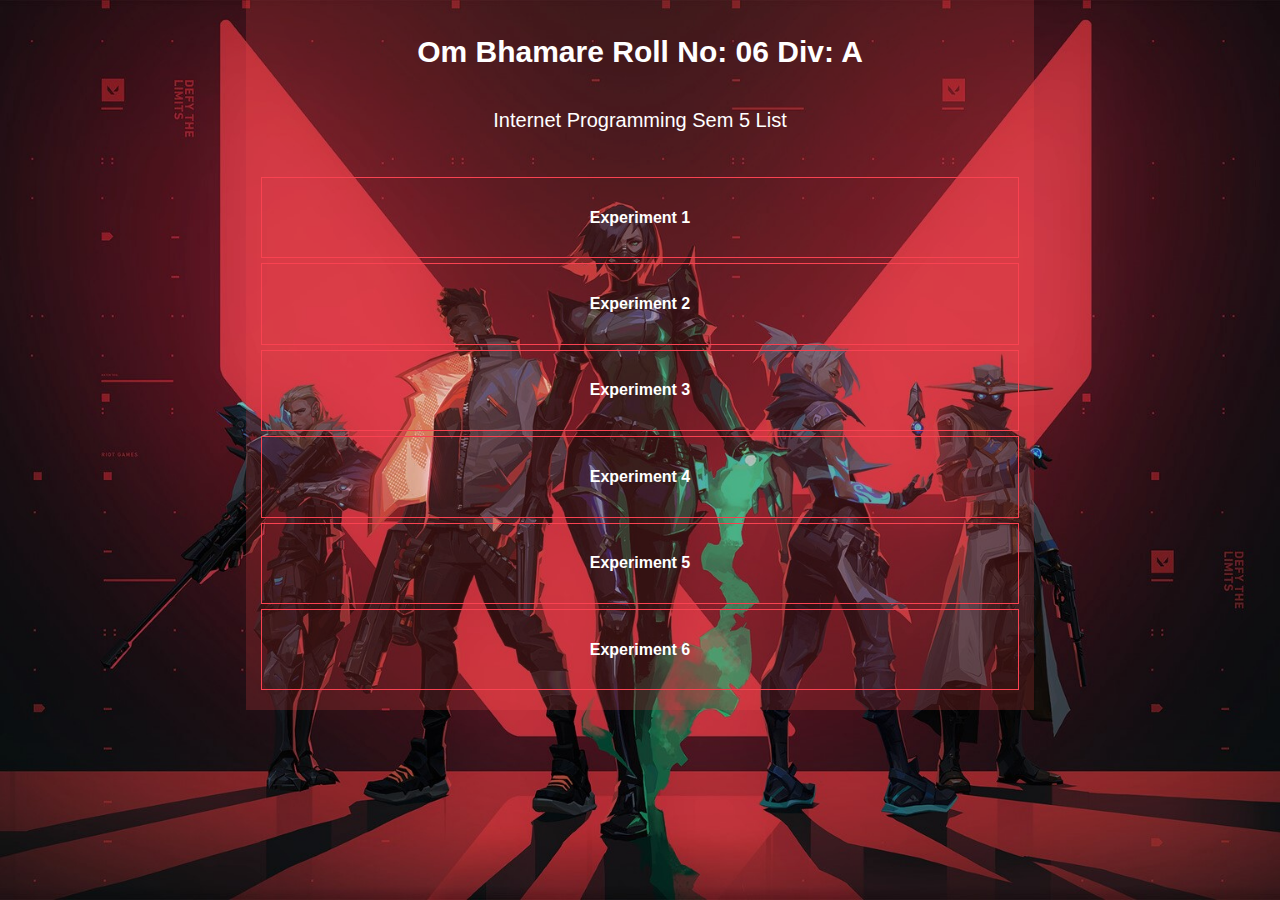
<file: index.html>
<!DOCTYPE html>
<html lang="en">

<head>
    <meta charset="UTF-8">
    <meta http-equiv="X-UA-Compatible" content="IE=edge">
    <meta name="viewport" content="width=device-width, initial-scale=1.0">
    <link rel="stylesheet" href="css/index.css">
    <script src="https://ajax.googleapis.com/ajax/libs/jquery/2.1.4/jquery.min.js"></script>
    <title>Om Bhamare</title>
</head>

<body>
    <div class="content">
        <div class="top">
            <h2 id="name">
                Om Bhamare Roll No: 06 Div: A
            </h2>
        </div>
        <script src="Home.js"></script>
        <div class="top">
            <p class="top-para">Internet Programming Sem 5 List</p>
        </div>
        <div class="middle">
            <div class="exp-card">
                <a href="Experiment1.html">
                    <div class="card">
                        <h1 id="exp1">Experiment 1</h1>
                    </div>
                </a>
                <a href="Experiment2.html">
                    <div class="card">
                        <h1 id="exp1">Experiment 2</h1>
                    </div>
                </a>
                <div class="card">
                    <h1 id="exp1">Experiment 3</h1>
                </div>
                <a href="Experiment4.html">
                    <div class="card">
                        <h1 id="exp1">Experiment 4</h1>
                    </div>
                </a>
                <div class="card">
                    <h1 id="exp1">Experiment 5</h1>
                </div>
                <div class="card">
                    <h1 id="exp1">Experiment 6</h1>
                </div>
            </div>
        </div>
    </div>

</body>

</html>
</file>
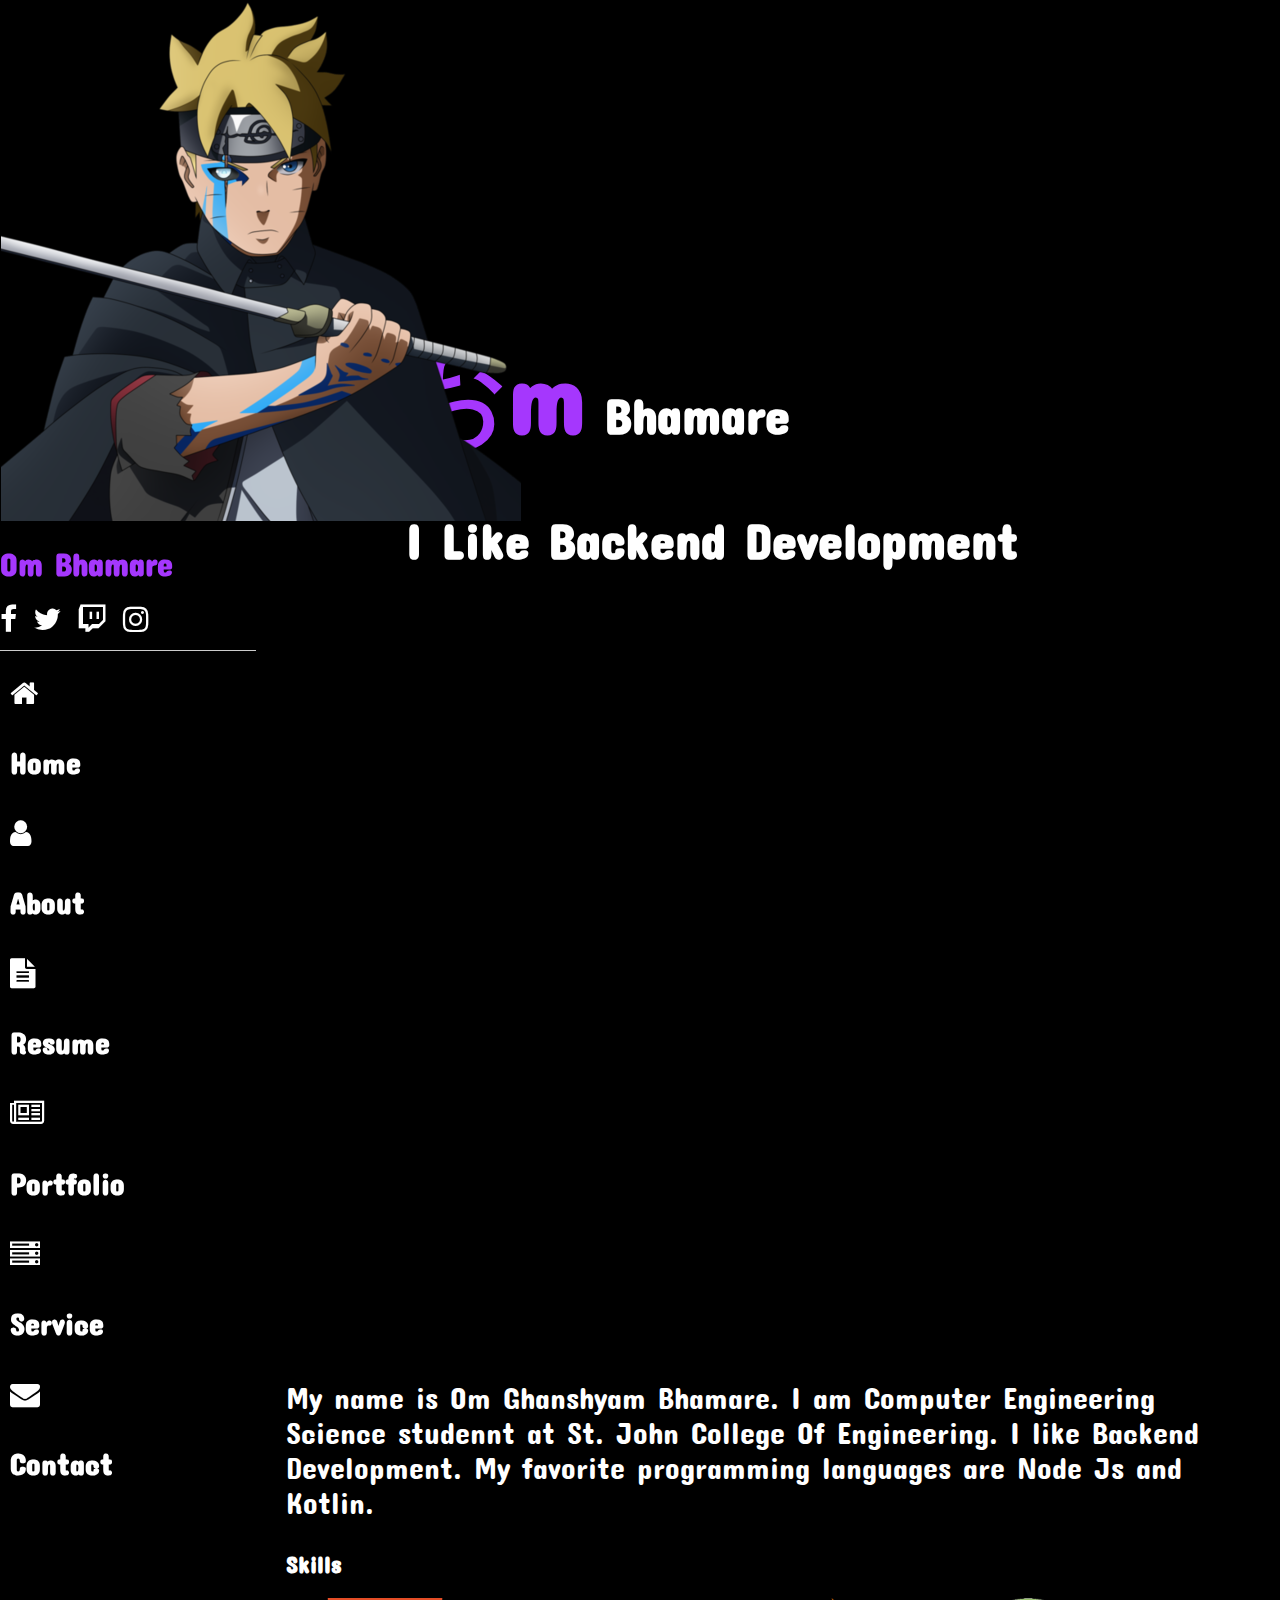
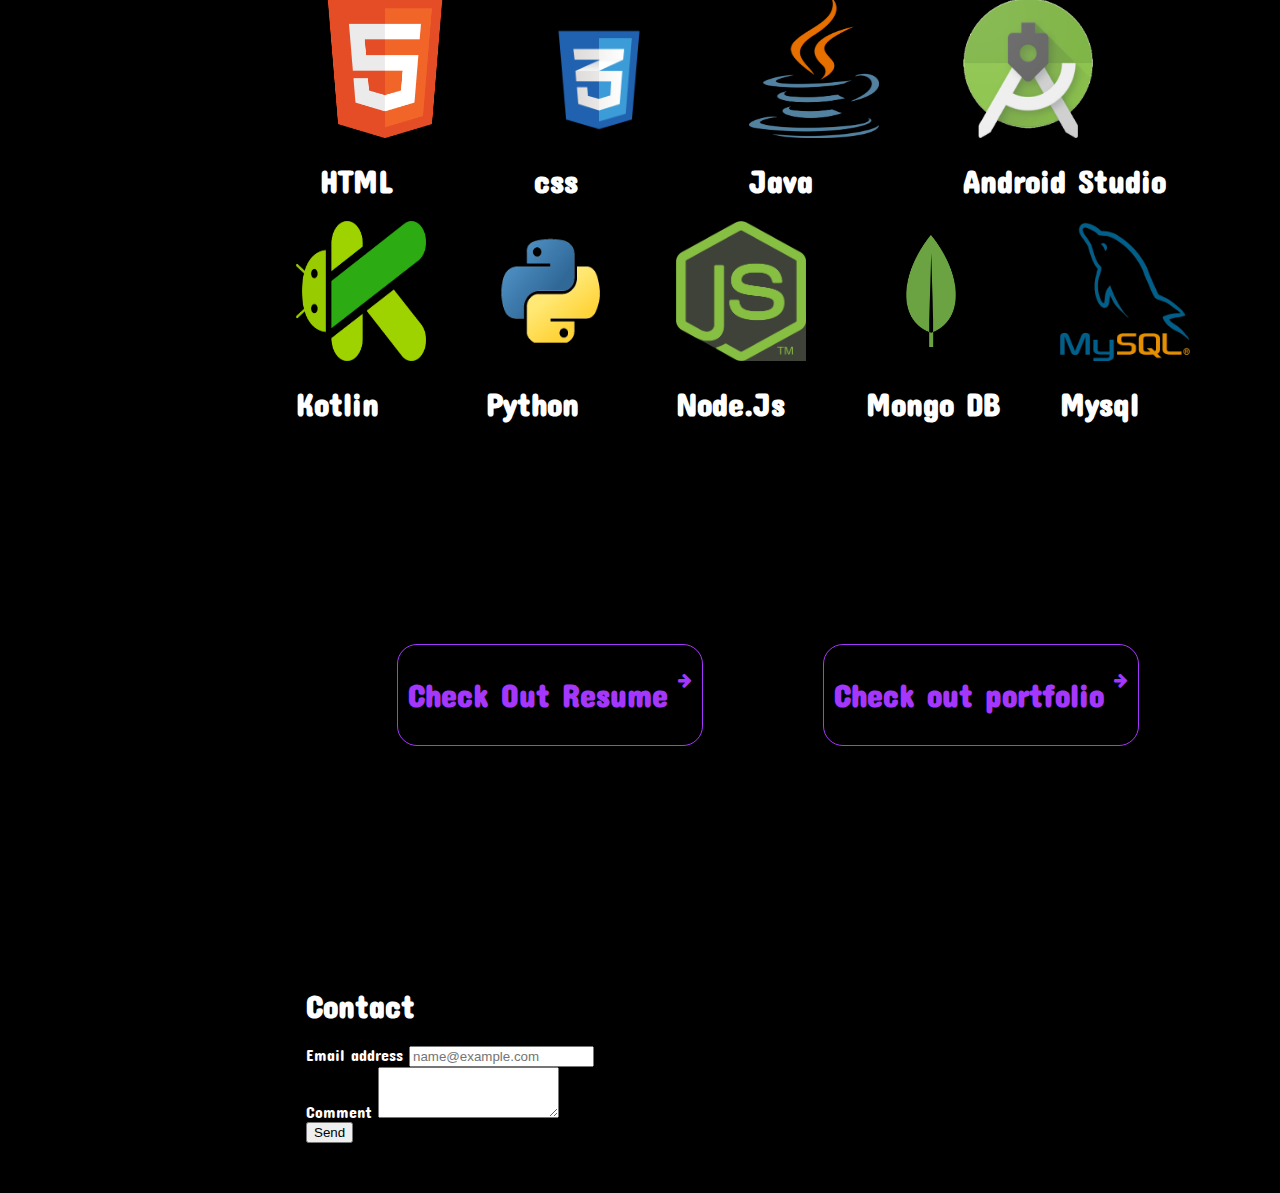
<file: Experiment1.html>
<!DOCTYPE html>
<html>

<head>
    <title>My Portfolio</title>
    <link href="https://cdn.jsdelivr.net/npm/bootstrap@5.0.2/dist/css/bootstrap.min.css" rel="stylesheet"
        integrity="sha384-EVSTQN3/azprG1Anm3QDgpJLIm9Nao0Yz1ztcQTwFspd3yD65VohhpuuCOmLASjC" crossorigin="anonymous">
    <!-- <link rel="stylesheet" href="path/to/bootstrap/css/bootstrap.min.css">
    <link rel="stylesheet" href="path/to/font-awesome/css/font-awesome.min.css"> -->
    <link rel="stylesheet" href="//maxcdn.bootstrapcdn.com/font-awesome/4.3.0/css/font-awesome.min.css">

    <style>
        @import url('https://fonts.googleapis.com/css2?family=Architects+Daughter&family=Concert+One&family=Shadows+Into+Light&display=swap');

        body {
            width: 100%;
            margin: 0;
            background: black;
            color: white;
            scroll-behavior: smooth;
            font-family: 'Concert One', cursive;
        }

        a {
            text-decoration: none;
            color: white;

            cursor: pointer;
        }

        a:hover {
            color: #A537FD;

        }

        .nav-item {
            transition: transform .3s;

        }

        .nav-item:hover {
            transform: scale(1.1);
        }

        .left {
            width: 20%;
            height: 1000px;
            position: fixed;
            z-index: 2;
            background: black;
        }

        .right {
            width: 80%;
            height: 1000px;
            position: absolute;
            left: 20%;
        }

        .icon-size {
            font-size: 30px;
        }

        .line-height {
            line-height: 50px;
        }

        .mr-5 {
            margin-right: 10px;
        }

        .mTop {
            margin-top: 150px;
        }

        .mright-10 {
            margin-right: 10px;
        }

        .mleft-10 {
            margin-left: 10px;
        }

        .text-100 {
            font-size: 100px;
        }

        .text-70 {
            font-size: 50px;
        }

        .text-30 {
            font-size: 30px;
        }

        .text-violet {
            color: #A537FD;
        }

        .text-om-animation {
            color: #A537FD;
            animation-name: example;
            animation-duration: 3s;
            animation-iteration-count: infinite;
        }

        @keyframes example {
            0% {
                color: #A537FD;
            }

            50% {
                color: rgb(255, 255, 255);
            }

            100% {
                color: #A537FD;
            }
        }

        .bg-violet {
            background: #A537FD;
        }

        .flex {
            display: flex;
        }

        .flex-wrap {
            flex-wrap: wrap;
        }

        .justify-evenly {
            justify-content: space-evenly;
        }

        hr {
            display: block;
            height: 1px;
            border: 0;
            border-top: 1px solid #ccc;
            margin: 1em 0;
            padding: 0;
        }

        .top-wrapper {
            background-image: url("img/portfoliobg1.svg");
            background-size: cover;
            height: 100%;
            padding-top: 300px;
            padding-left: 150px;
        }

        .about-wrapper {
            padding: 10px;
            margin-top: 20px;
        }

        .about-content {
            padding: 20px;
        }

        .img-size {
            width: 130px;
            height: 140px;
        }

        .skillcard {
            margin-right: 50px;
        }

        .download-wrapper {
            padding: 20px;
        }

        .boxstyle {
            border: 1px solid;
            padding: 10px;
            border-color: #A537FD;
            border-radius: 20px;
            color: #A537FD;
            transition: transform .3s;
            cursor: pointer;
        }

        .boxstyle:hover {
            transform: scale(1.1);
        }

        .contact-wrapper {
            margin-bottom: 100px;
            padding: 50px;
        }
    </style>
</head>

<body>
    <div class="d-flex ">
        <div class="left sticky-left p-2 text-center">
            <div class="mt-3">
                <img class="w-25 h-20 " src="img/borutoadult.png">
                <h1 class="text-white"><span class="text-violet">Om Bhamare</span></h1>
                <div>
                    <i class="fa fa-facebook text-white mr-5 icon-size  "></i>
                    <i class="fa fa-twitter text-white mr-5 icon-size"></i>
                    <i class="fa fa-twitch text-white mr-5 icon-size"></i>
                    <i class="fa fa-instagram text-white mr-5 icon-size"></i>
                </div>
            </div>
            <hr>
            <div class="text-white nav-item">
                <div class="d-flex mleft-10 mb-lg-4">
                    <i class="fa fa-home text-white icon-size mright-10 line-height"></i>
                    <h1 class=" line-height text-30"><a href="#top">Home</a></h1>
                </div>
            </div>
            <div class="text-white nav-item">
                <div class="d-flex mleft-10 mb-lg-4 nav-item">
                    <i class="fa fa-user text-white icon-size mright-10 line-height"></i>
                    <h1 class=" line-height text-30"><a href="#about">About</a></h1>
                </div>
            </div>
            <div class="text-white nav-item">
                <div class="d-flex mleft-10 mb-lg-4">
                    <i class="fa fa-file-text text-white icon-size mright-10 line-height"></i>
                    <h1 class=" line-height text-30"><a href="#resume">Resume</a></h1>
                </div>
            </div>
            <div class="text-white nav-item">
                <div class="d-flex mleft-10 mb-lg-4">
                    <i class="fa fa-newspaper-o text-white icon-size mright-10 line-height"></i>
                    <h1 class=" line-height text-30"><a href="#resume">Portfolio</a></h1>
                </div>
            </div>
            <div class="text-white nav-item">
                <div class="d-flex mleft-10 mb-lg-4">
                    <i class="fa fa-server text-white icon-size mright-10 line-height"></i>
                    <h1 class="line-height text-30"><a href="#service">Service</a></h1>
                </div>
            </div>
            <div class="text-white nav-item">
                <div class="d-flex mleft-10 mb-lg-4">
                    <i class="fa fa-envelope text-white icon-size mright-10 line-height"></i>
                    <h1 class=" line-height text-30"><a href="#contact">Contact</a></h1>
                </div>
            </div>

        </div>
        <div class="right overflow-auto ">
            <div id="top" class="top-wrapper">
                <div class="home-wrapper">
                    <h1 class="text-70"><span class="text-100 text-violet text-om-animation">おm</span> Bhamare</h1>
                    <h2 class="text-70">I Like Backend Development</h2>
                </div>

            </div>
            <div id="about" class="about-wrapper mTop">
                <div class="text-center about-content">
                    <p class="mb-lg-4 text-30">My name is Om Ghanshyam Bhamare. I am Computer Engineering Science studennt at St. John College Of Engineering. I like Backend Development. My favorite programming languages are Node Js and Kotlin.</p>
                    <h2 class="mt-xl-5 mb-xl-5 ">Skills</h2>
                    <div class="flex flex-wrap justify-evenly horizontal-scroll-wrapper">
                        <div class="skillcard">
                            <div>
                                <img class="img-size" src="img/html5.png">
                            </div>
                            <h1>HTML</h1>
                        </div>
                        <div class="skillcard">
                            <div><img class="img-size" src="img/css.png"></div>
                            <h1>css</h1>
                        </div>
                        <div class="skillcard">
                            <div><img class="img-size" src="img/java.png"></div>
                            <h1>Java</h1>
                        </div>
                        <div class="skillcard">
                            <div><img class="img-size" src="img/android.png"></div>
                            <h1>Android Studio</h1>
                        </div>
                        <div class="skillcard">
                            <div><img class="img-size" src="img/kotlin.png"></div>
                            <h1>Kotlin</h1>
                        </div>
                        <div class="skillcard">
                            <div><img class="img-size" src="img/python.png"></div>
                            <h1>Python</h1>
                        </div>
                        <div class="skillcard">
                            <div><img class="img-size" src="img/node.png"></div>
                            <h1>Node.Js</h1>
                        </div>
                        <div class="skillcard">
                            <div><img class="img-size" src="img/mongo.png"></div>
                            <h1>Mongo DB</h1>
                        </div>
                        <div class="skillcard">
                            <div><img class="img-size" src="img/mysql.png"></div>
                            <h1>Mysql</h1>
                        </div>
                    </div>
                </div>
            </div>
            <div id="resume" class="download-wrapper mTop">
                <div class="flex flex-wrap justify-evenly p-xxl-4 ">
                    <div class="boxstyle flex">
                        <h1 class="mright-10">Check Out Resume</h1>
                        <i class="fa fa-arrow-right line-height"></i>
                    </div>
                    <div class="boxstyle flex">
                        <h1 class="mright-10">Check out portfolio</h1>
                        <i class="fa fa-arrow-right line-height"></i>
                    </div>
                </div>
            </div>
            <div id="contact" class=" contact-wrapper mTop">
                <div class="container">
                    <div>
                        <h1>Contact</h1>
                    </div>
                    <div class="mb-3">
                        <label for="exampleFormControlInput1" class="form-label">Email address</label>
                        <input type="email" class="form-control" id="exampleFormControlInput1"
                            placeholder="name@example.com">
                    </div>
                    <div class="mb-3">
                        <label for="exampleFormControlTextarea1" class="form-label">Comment</label>
                        <textarea class="form-control" id="exampleFormControlTextarea1" rows="3"></textarea>
                    </div>
                    <button type="button" class="btn btn-primary">Send</button>
                </div>
            </div>
        </div>
    </div>
</body>

</html>
</file>
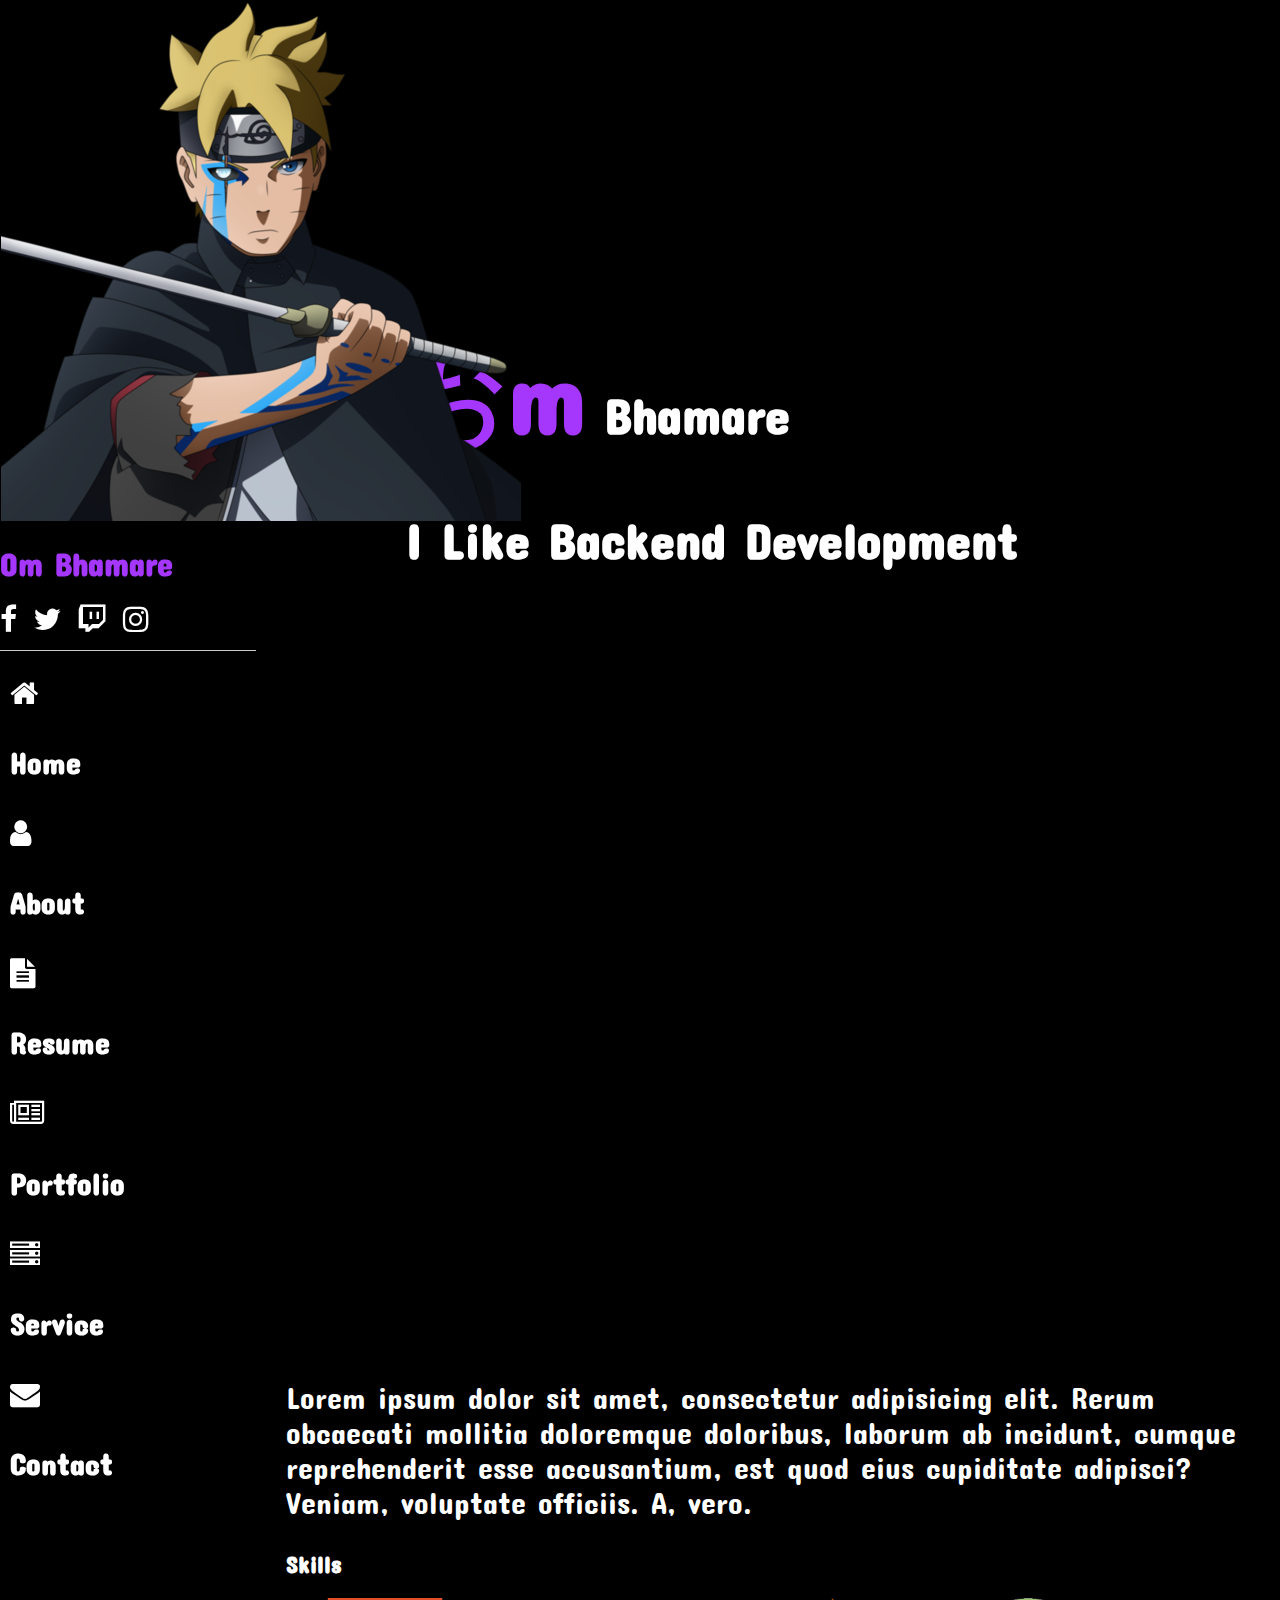
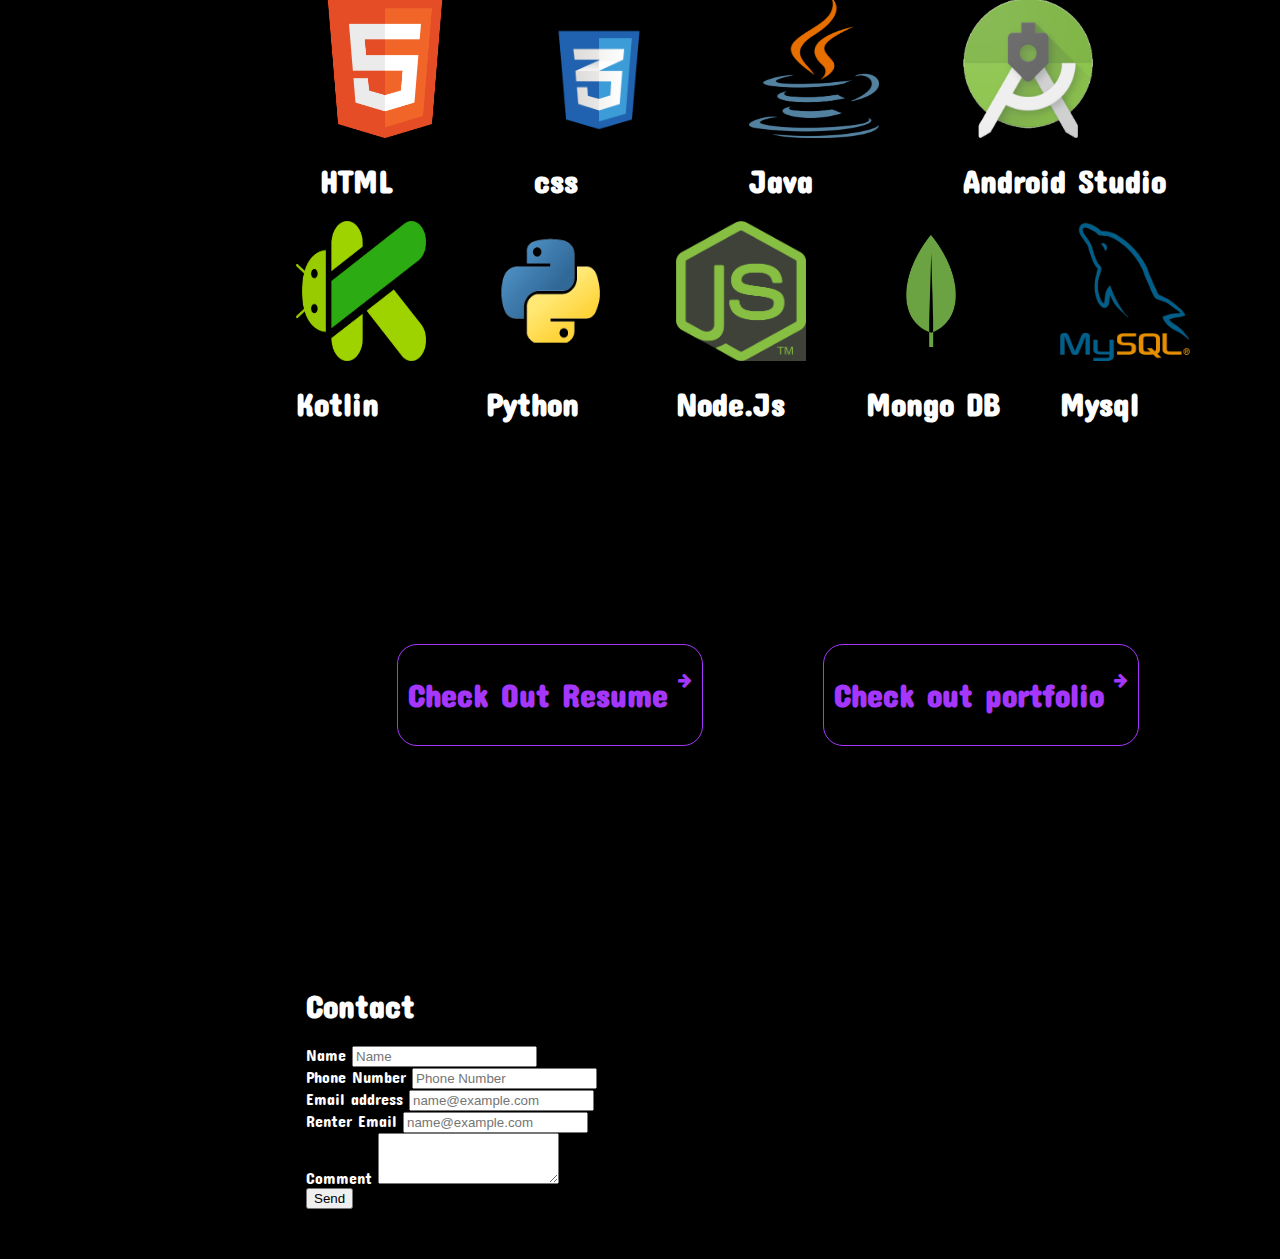
<file: Experiment2.html>
<!DOCTYPE html>
<html>

<head>
    <title>My Portfolio</title>
    <link href="https://cdn.jsdelivr.net/npm/bootstrap@5.0.2/dist/css/bootstrap.min.css" rel="stylesheet"
        integrity="sha384-EVSTQN3/azprG1Anm3QDgpJLIm9Nao0Yz1ztcQTwFspd3yD65VohhpuuCOmLASjC" crossorigin="anonymous">
    <!-- <link rel="stylesheet" href="path/to/bootstrap/css/bootstrap.min.css">
    <link rel="stylesheet" href="path/to/font-awesome/css/font-awesome.min.css"> -->
    <link rel="stylesheet" href="//maxcdn.bootstrapcdn.com/font-awesome/4.3.0/css/font-awesome.min.css">
    <script>
        function checkValid(){
            var name = document.getElementById("usernameID").value;
            var phoneNumber = document.getElementById("phoneNumberID").value;
            var email = document.getElementById("emailID").value;
            var reEmail= document.getElementById("reEmailID").value;
            var comment = document.getElementById("commentID").value;
            var errorID = document.getElementById("errorID");
           
            var errors=[];
            var success=[];
            var phoneNumberRegx= /^\(?([0-9]{3})\)?[-. ]?([0-9]{3})[-. ]?([0-9]{4})$/;
            var emailRegex=/^([a-z A-Z 0-9 . \.~]+)@([a-z A-Z 0-9\.]+).([a-z]{2,5}).([a-z]{2,5})$/;
            
            // alert("Success");
            if(name==null || name==""){
                errors.push("Enter Proper Name")
            }else{
                success.push(1);
            }

            if(phoneNumberRegx.test(phoneNumber) ){
                success.push(1);
            }else{
                errors.push("Enter Proper Mobile Number");
            }

            if(emailRegex.test(email)){
                success.push(1);
            }else{
                errors.push("Enter Proper Email");
            }

            if(email.length!=reEmail.length){
                errors.push("Please Re-enter same email");
            }else{
                success.push(1);
            }

            if(comment.length<10){
                errors.push("Please Comments Aleast 10 words)")
            }else{
                success.push(1);
            }

            if(errors.length>0){
                alert("Feedback Unsuccess");
            }else{
                alert("Feedback Success");
            }
            document.getElementById("errorID").innerHTML=errors;
        }
        checkValid();
    </script>
    <style>
        @import url('https://fonts.googleapis.com/css2?family=Architects+Daughter&family=Concert+One&family=Shadows+Into+Light&display=swap');

        body {
            width: 100%;
            margin: 0;
            background: black;
            color: white;
            scroll-behavior: smooth;
            font-family: 'Concert One', cursive;
        }

        a {
            text-decoration: none;
            color: white;

            cursor: pointer;
        }

        a:hover {
            color: #A537FD;

        }

        .nav-item {
            transition: transform .3s;

        }

        .nav-item:hover {
            transform: scale(1.1);
        }

        .left {
            width: 20%;
            height: 1000px;
            position: fixed;
            z-index: 2;
            background: black;
        }

        .right {
            width: 80%;
            height: 1000px;
            position: absolute;
            left: 20%;
        }

        .icon-size {
            font-size: 30px;
        }

        .line-height {
            line-height: 50px;
        }

        .mr-5 {
            margin-right: 10px;
        }

        .mTop {
            margin-top: 150px;
        }

        .mright-10 {
            margin-right: 10px;
        }

        .mleft-10 {
            margin-left: 10px;
        }

        .text-100 {
            font-size: 100px;
        }

        .text-70 {
            font-size: 50px;
        }

        .text-30 {
            font-size: 30px;
        }

        .text-violet {
            color: #A537FD;
        }

        .text-om-animation {
            color: #A537FD;
            animation-name: example;
            animation-duration: 3s;
            animation-iteration-count: infinite;
        }

        @keyframes example {
            0% {
                color: #A537FD;
            }

            50% {
                color: rgb(255, 255, 255);
            }

            100% {
                color: #A537FD;
            }
        }

        .bg-violet {
            background: #A537FD;
        }

        .flex {
            display: flex;
        }

        .flex-wrap {
            flex-wrap: wrap;
        }

        .justify-evenly {
            justify-content: space-evenly;
        }

        hr {
            display: block;
            height: 1px;
            border: 0;
            border-top: 1px solid #ccc;
            margin: 1em 0;
            padding: 0;
        }

        .top-wrapper {
            background-image: url("img/portfoliobg1.svg");
            background-size: cover;
            height: 100%;
            padding-top: 300px;
            padding-left: 150px;
        }

        .about-wrapper {
            padding: 10px;
            margin-top: 20px;
        }

        .about-content {
            padding: 20px;
        }

        .img-size {
            width: 130px;
            height: 140px;
        }

        .skillcard {
            margin-right: 50px;
        }

        .download-wrapper {
            padding: 20px;
        }

        .boxstyle {
            border: 1px solid;
            padding: 10px;
            border-color: #A537FD;
            border-radius: 20px;
            color: #A537FD;
            transition: transform .3s;
            cursor: pointer;
        }

        .boxstyle:hover {
            transform: scale(1.1);
        }

        .contact-wrapper {
            margin-bottom: 100px;
            padding: 50px;
        }

        .errorDIV{
            color: rgb(236, 52, 52);
            font-size: 28px;
        }
    </style>
</head>

<body>
    <div class="d-flex ">
        <div class="left sticky-left p-2 text-center">
            <div class="mt-3">
                <img class="w-25 h-20 " src="img/borutoadult.png">
                <h1 class="text-white"><span class="text-violet">Om Bhamare</span></h1>
                <div>
                    <i class="fa fa-facebook text-white mr-5 icon-size  "></i>
                    <i class="fa fa-twitter text-white mr-5 icon-size"></i>
                    <i class="fa fa-twitch text-white mr-5 icon-size"></i>
                    <i class="fa fa-instagram text-white mr-5 icon-size"></i>
                </div>
            </div>
            <hr>
            <div class="text-white nav-item">
                <div class="d-flex mleft-10 mb-lg-4">
                    <i class="fa fa-home text-white icon-size mright-10 line-height"></i>
                    <h1 class=" line-height text-30"><a href="#top">Home</a></h1>
                </div>
            </div>
            <div class="text-white nav-item">
                <div class="d-flex mleft-10 mb-lg-4 nav-item">
                    <i class="fa fa-user text-white icon-size mright-10 line-height"></i>
                    <h1 class=" line-height text-30"><a href="#about">About</a></h1>
                </div>
            </div>
            <div class="text-white nav-item">
                <div class="d-flex mleft-10 mb-lg-4">
                    <i class="fa fa-file-text text-white icon-size mright-10 line-height"></i>
                    <h1 class=" line-height text-30"><a href="#resume">Resume</a></h1>
                </div>
            </div>
            <div class="text-white nav-item">
                <div class="d-flex mleft-10 mb-lg-4">
                    <i class="fa fa-newspaper-o text-white icon-size mright-10 line-height"></i>
                    <h1 class=" line-height text-30"><a href="#resume">Portfolio</a></h1>
                </div>
            </div>
            <div class="text-white nav-item">
                <div class="d-flex mleft-10 mb-lg-4">
                    <i class="fa fa-server text-white icon-size mright-10 line-height"></i>
                    <h1 class="line-height text-30"><a href="#service">Service</a></h1>
                </div>
            </div>
            <div class="text-white nav-item">
                <div class="d-flex mleft-10 mb-lg-4">
                    <i class="fa fa-envelope text-white icon-size mright-10 line-height"></i>
                    <h1 class=" line-height text-30"><a href="#contact">Contact</a></h1>
                </div>
            </div>

        </div>
        <div class="right overflow-auto ">
            <div id="top" class="top-wrapper">
                <div class="home-wrapper">
                    <h1 class="text-70"><span class="text-100 text-violet text-om-animation">おm</span> Bhamare</h1>
                    <h2 class="text-70">I Like Backend Development</h2>
                </div>

            </div>
            <div id="about" class="about-wrapper mTop">
                <div class="text-center about-content">
                    <p class="mb-lg-4 text-30">Lorem ipsum dolor sit amet, consectetur adipisicing elit. Rerum obcaecati
                        mollitia doloremque
                        doloribus, laborum ab incidunt, cumque reprehenderit esse accusantium, est quod eius cupiditate
                        adipisci? Veniam, voluptate officiis. A, vero.</p>
                    <h2 class="mt-xl-5 mb-xl-5 ">Skills</h2>
                    <div class="flex flex-wrap justify-evenly horizontal-scroll-wrapper">
                        <div class="skillcard">
                            <div>
                                <img class="img-size" src="img/html5.png">
                            </div>
                            <h1>HTML</h1>
                        </div>
                        <div class="skillcard">
                            <div><img class="img-size" src="img/css.png"></div>
                            <h1>css</h1>
                        </div>
                        <div class="skillcard">
                            <div><img class="img-size" src="img/java.png"></div>
                            <h1>Java</h1>
                        </div>
                        <div class="skillcard">
                            <div><img class="img-size" src="img/android.png"></div>
                            <h1>Android Studio</h1>
                        </div>
                        <div class="skillcard">
                            <div><img class="img-size" src="img/kotlin.png"></div>
                            <h1>Kotlin</h1>
                        </div>
                        <div class="skillcard">
                            <div><img class="img-size" src="img/python.png"></div>
                            <h1>Python</h1>
                        </div>
                        <div class="skillcard">
                            <div><img class="img-size" src="img/node.png"></div>
                            <h1>Node.Js</h1>
                        </div>
                        <div class="skillcard">
                            <div><img class="img-size" src="img/mongo.png"></div>
                            <h1>Mongo DB</h1>
                        </div>
                        <div class="skillcard">
                            <div><img class="img-size" src="img/mysql.png"></div>
                            <h1>Mysql</h1>
                        </div>
                    </div>
                </div>
            </div>
            <div id="resume" class="download-wrapper mTop">
                <div class="flex flex-wrap justify-evenly p-xxl-4 ">
                    <div class="boxstyle flex">
                        <h1 class="mright-10">Check Out Resume</h1>
                        <i class="fa fa-arrow-right line-height"></i>
                    </div>
                    <div class="boxstyle flex">
                        <h1 class="mright-10">Check out portfolio</h1>
                        <i class="fa fa-arrow-right line-height"></i>
                    </div>
                </div>
            </div>
            <form>
                <div id="contact" class=" contact-wrapper mTop">
                    <div class="container">
                        <div>
                            <h1>Contact</h1>
                        </div>
                        <div>
                            <h1  id="errorID" class="errorDIV"></h1>
                        </div>
                        <div class="mb-3">
                            <label class="form-label">Name</label>
                            <input id="usernameID" type="text" class="form-control" 
                                placeholder="Name">
                        </div>
                        <div class="mb-3">
                            <label  class="form-label">Phone Number</label>
                            <input id="phoneNumberID" type="number" class="form-control"
                                placeholder="Phone Number">
                        </div>
                        <div class="mb-3">
                            <label class="form-label">Email address</label>
                            <input id="emailID" type="email" class="form-control"
                                placeholder="name@example.com">
                        </div>
                        <div class="mb-3">
                            <label  class="form-label">Renter Email</label>
                            <input id="reEmailID" type="email" class="form-control" 
                                placeholder="name@example.com">
                        </div>
                        <div class="mb-3">
                            <label class="form-label">Comment</label>
                            <textarea id="commentID" class="form-control"  rows="3"></textarea>
                        </div>
                        <button onClick="checkValid()" type="button" class="btn btn-primary">Send</button>
                    </div>
                </div>
            </form>
            
        </div>
    </div>
</body>

</html>
</file>
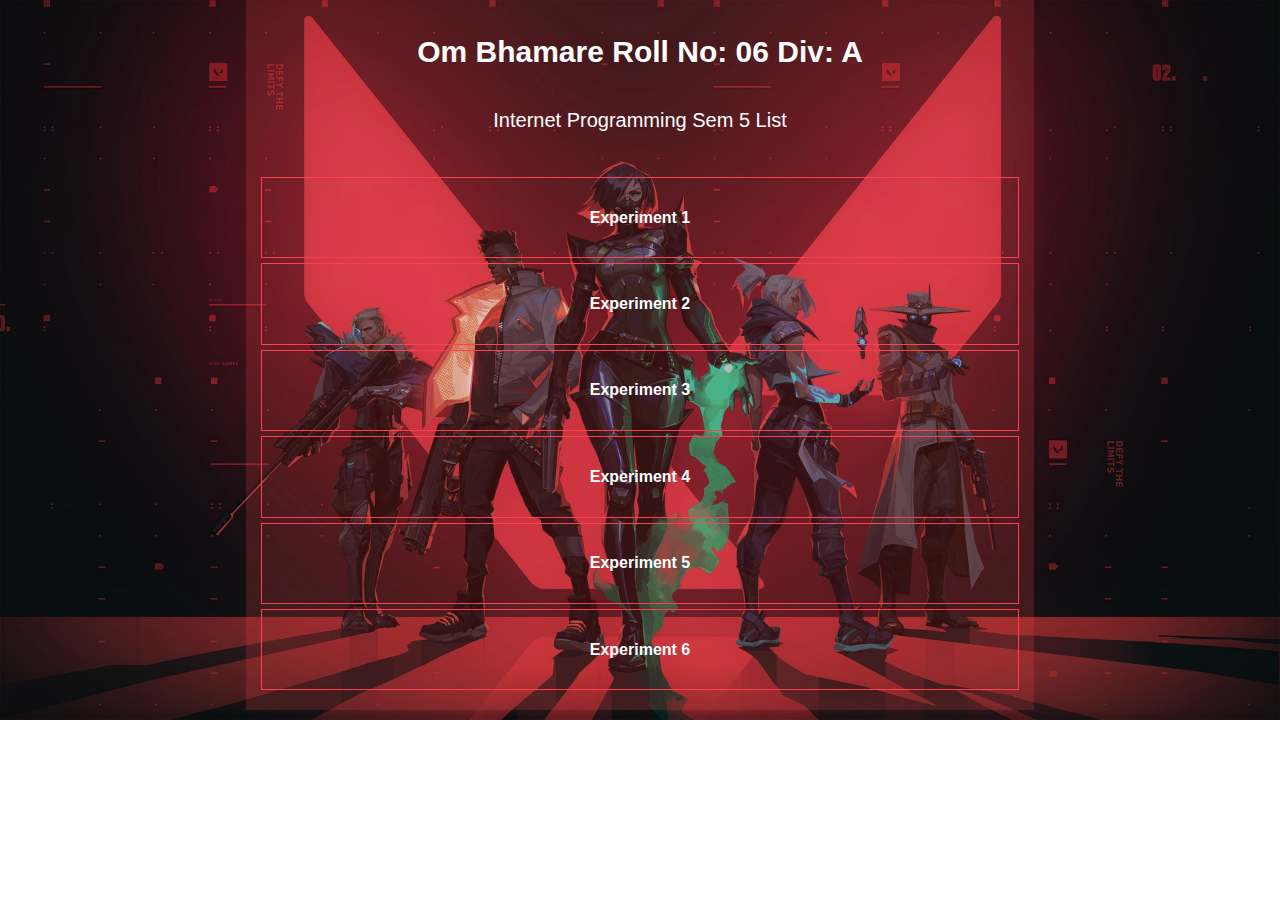
<file: Home.html>
<!DOCTYPE html>
<html lang="en">
<head>
    <meta charset="UTF-8">
    <meta http-equiv="X-UA-Compatible" content="IE=edge">
    <meta name="viewport" content="width=device-width, initial-scale=1.0">
    <link rel="stylesheet" href="Home.css">
    <script src="https://ajax.googleapis.com/ajax/libs/jquery/2.1.4/jquery.min.js"></script>
    <title>Om Bhamare</title>
</head>
<body>
    <div class="content">
        <div class="top">
            <h2 id="name">
                Om Bhamare Roll No: 06 Div: A
            </h2>
        </div>
        <script src="Home.js"></script>
        <div class="top">
            <p class="top-para">Internet Programming Sem 5 List</p>
        </div>
        <div class="middle">
            <div class="exp-card">
                <div class="card">
                    <h1 id="exp1">Experiment 1</h1>
                </div>
                <div class="card">
                    <h1 id="exp1">Experiment 2</h1>
                </div>
                <div class="card">
                    <h1 id="exp1">Experiment 3</h1>
                </div>
                <div class="card">
                    <h1 id="exp1">Experiment 4</h1>
                </div>
                <div class="card">
                    <h1 id="exp1">Experiment 5</h1>
                </div>
                <div class="card">
                    <h1 id="exp1">Experiment 6</h1>
                </div>
            </div>
        </div>
    </div>
    
</body>
</html>
</file>
<file: css/index.css>
@import url('http://fonts.cdnfonts.com/css/valorant');

body{
    margin: 0;
    padding: 0;
    background-image: url('../img/valorantbg1edit.jpg');
    background-size: cover;
    background-repeat: no-repeat;
    background-position: center;
    background-attachment: fixed;
    font-family: 'VALORANT', sans-serif;
}
a{
  text-decoration: none;
  color: white;
}
p{
    font-size:40px;
    color:white;
    text-align: center;
}

.content{
    margin: auto;
    width: 60%;
    background:rgba(255, 73, 73, 0.19);
    padding: 10px;
}
h2{
  font-size:30px;
  text-align: center;
  color:white;
}
.top{
  transition: all 0.5s;
}
.top-para{
    color:white;
    text-align:center;
    font-size: 20px;
}
.middle{
    margin-top:5px;
    padding: 5px;
}
.card{
     border: 1px solid hsl(355, 95%, 62%);
     padding:5px;
     margin-bottom: 5px;
     margin-top: 5px;
}
.card > h1, p{
    font-size:16px;
    text-align: center;
    padding: 15px;
}
.overlap-pos{
    margin-top: -30px;
    position: relative;
}

h1{
  color:white;
}
h1::before {
    transform: scaleX(0);
    transform-origin: bottom right;
  }

  h1:hover::before {
    transform: scaleX(1);
    transform-origin: bottom left;
  }

  h1::before {
    content: " ";
    display: block;
    position: absolute;
    top: 0; right: 0; bottom: 0; left: 0;
    inset: 0 0 0 0;
    background: hsla(355, 95%, 62%, 0.61);
    z-index: -1;
    transition: transform .3s ease;
  }

  h1 {
    position: relative;
    font-size: 20px;
  }

  /* html {
    block-size: 100%;
    inline-size: 100%;
  }

  body {
    min-block-size: 100%;
    min-inline-size: 100%;
    margin: 0;
    box-sizing: border-box;
    display: grid;
    place-content: center;
    font-family: system-ui, sans-serif;
  } */

  @media (orientation: landscape) {
    body {
      grid-auto-flow: column;
    }
  }
</file>
<file: Home.css>
@import url('http://fonts.cdnfonts.com/css/valorant');

body{
    margin: 0;
    padding: 0;
    background-image: url(valorantbg1edit.jpg);
    background-size: cover;
    background-repeat: no-repeat;
    font-family: 'VALORANT', sans-serif;
}
p{
    font-size:40px;
    color:white;
    text-align: center;
}

.content{
    margin: auto;
    width: 60%;
    background:rgba(255, 73, 73, 0.19);
    padding: 10px;
}
h2{
  font-size:30px;
  text-align: center;
  color:white;
}
.top{
  transition: all 0.5s;
}
.top-para{
    color:white;
    text-align:center;
    font-size: 20px;
}
.middle{
    margin-top:5px;
    padding: 5px;
}
.card{
     border: 1px solid hsl(355, 95%, 62%);
     padding:5px;
     margin-bottom: 5px;
     margin-top: 5px;
}
.card > h1, p{
    font-size:16px;
    text-align: center;
    padding: 15px;
}
.overlap-pos{
    margin-top: -30px;
    position: relative;
}

h1{
  color:white;
}
h1::before {
    transform: scaleX(0);
    transform-origin: bottom right;
  }

  h1:hover::before {
    transform: scaleX(1);
    transform-origin: bottom left;
  }

  h1::before {
    content: " ";
    display: block;
    position: absolute;
    top: 0; right: 0; bottom: 0; left: 0;
    inset: 0 0 0 0;
    background: hsla(355, 95%, 62%, 0.61);
    z-index: -1;
    transition: transform .3s ease;
  }

  h1 {
    position: relative;
    font-size: 20px;
  }

  /* html {
    block-size: 100%;
    inline-size: 100%;
  }

  body {
    min-block-size: 100%;
    min-inline-size: 100%;
    margin: 0;
    box-sizing: border-box;
    display: grid;
    place-content: center;
    font-family: system-ui, sans-serif;
  } */

  @media (orientation: landscape) {
    body {
      grid-auto-flow: column;
    }
  }
</file>
